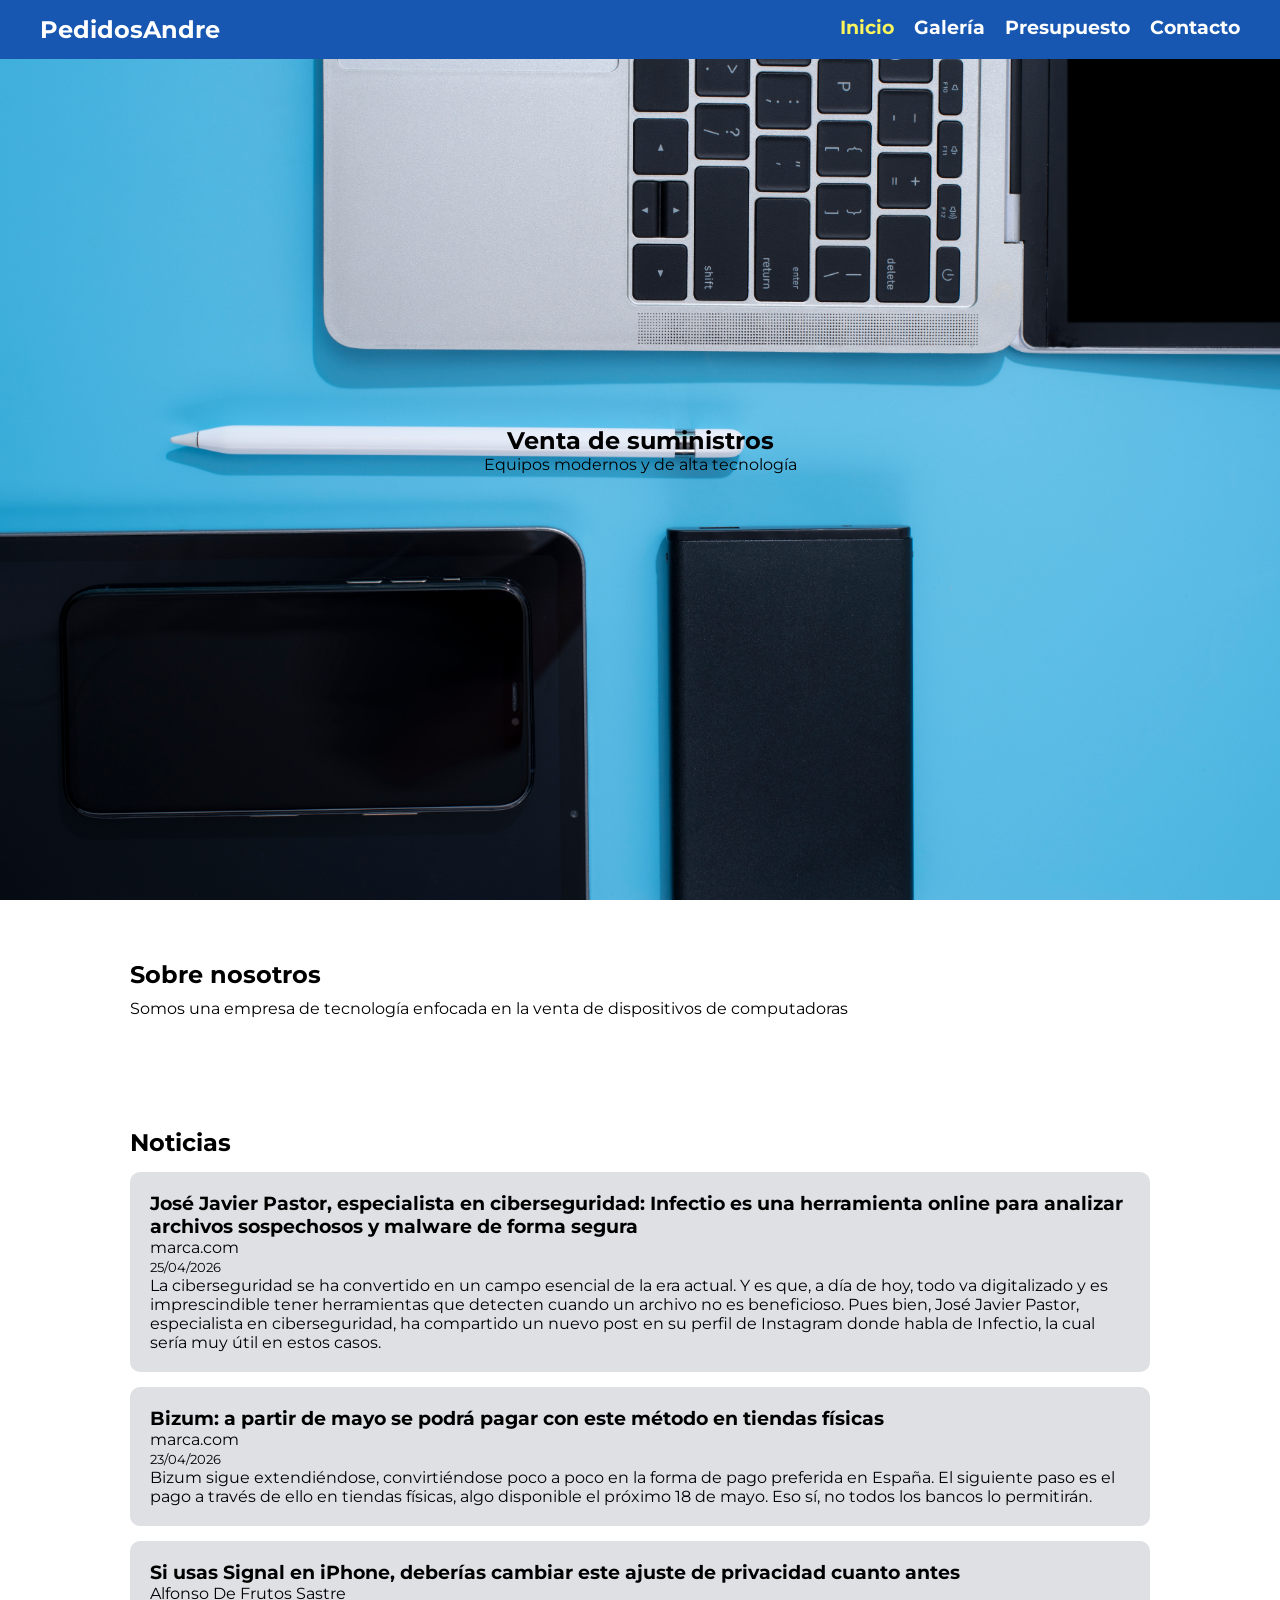
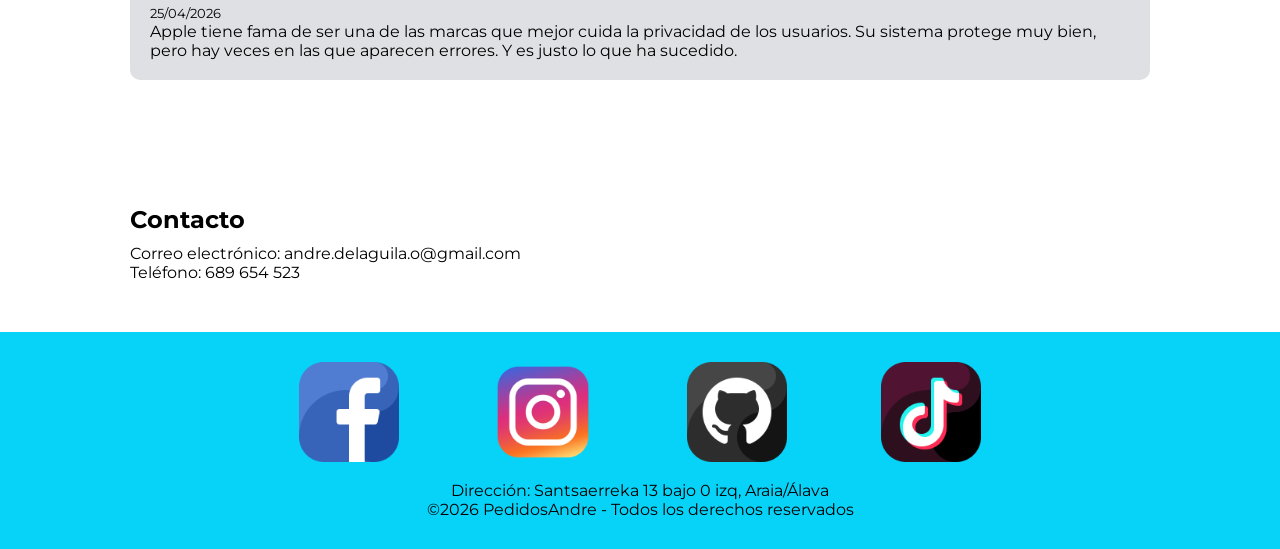
<file: index.html>
<!DOCTYPE html>
<!--Inicio del html donde se especifica que el documento está en idioma español-->
<html lang = "es">
    <head>
       <!--Configuración de caracteres especiales como tildes, ñ, etc -->
        <meta charset="utf-8">
       <!--Título de la página-->
        <title>
        PedidosAndre
       </title>
       <!--Estilos de la página-->
       <link rel="stylesheet" href="css/estilos.css">
       <!--Permite diseño responsive en móvil.-->
       <meta name="viewport" content="width=device-with, initial-scale=1.0">
        <!--Fuente de letras externas de google forms-->
       <link rel="preconnect" href="https://fonts.googleapis.com">
        <link rel="preconnect" href="https://fonts.gstatic.com" crossorigin>
        <link href="https://fonts.googleapis.com/css2?family=Montserrat:ital,wght@0,100..900;1,100..900&display=swap" rel="stylesheet"> 
    </head>
    <body>
        <!--Barra de navegación-->
        <nav>
            <!--Nombre de la página-->
            <h2>
                PedidosAndre
            </h2>
            <!--Menú de navegación-->
            <ul>
                <li><a href="index.html" class = "active">Inicio</a></li>
                <li><a href="views/galeria.html">Galería</a></li>
                <li><a href="views/presupuesto.html">Presupuesto</a></li>
                <li><a href="views/contacto.html">Contacto</a></li>
            </ul>
        </nav>
        <!--Sección hero-->
        <section id="hero">
            <h1>
                Venta de suministros
            </h1>
            <p>
                Equipos modernos y de alta tecnología
            </p>
        </section>
        <!--Sección sobre nosotros-->
        <section class="contenedor">
            <h2>
                Sobre nosotros
            </h2>
            <p>
                Somos una empresa de tecnología enfocada en la venta de dispositivos de computadoras
            </p>
        </section>
        <!--Sección de notocias-->
        <section class="contenedor">
            <h2>
                Noticias
            </h2>
            <div id="noticias">

            </div>
        </section>
        <!--Sección de contacto-->
        <section class="contenedor">
            <h2>
                Contacto
            </h2>
            <p>
                Correo electrónico: andre.delaguila.o@gmail.com
            </p>
            <p>
                Teléfono: 689 654 523
            </p>
        </section>
        <!--Pie de página-->
        <footer>
            <!--Links de las redes sociales-->
            <div class="redes">
                <a href="https://www.facebook.com/andre.delaguilaocampo" target ="_blank"><img src="img/facebook.png" alt="facebook"></a>
                <a href="https://www.instagram.com/" target ="_blank"><img src="img/instagram.png" alt="instagram"></a>
                <a href="https://github.com/" target ="_blank"><img src="img/github.png" alt="github"></a>
                <a href="https://www.tiktok.com/es-419/" target ="_blank"><img src="img/tiktok.png" alt="tiktok"></a>
            </div>
            <!--Dirección de la empresa-->
            <p>
                Dirección: Santsaerreka 13 bajo 0 izq, Araia/Álava
            </p>
            <!--Aviso legal-->
            <p>
                ©2026 PedidosAndre - Todos los derechos reservados
            </p>
        </footer>
        <!--Enlace al archivo javascript. Para que funcione el json, la página se debe correr sobre un servidor-->
        <script src="js/noticias.js"></script>
    </body>
</html>
</file>
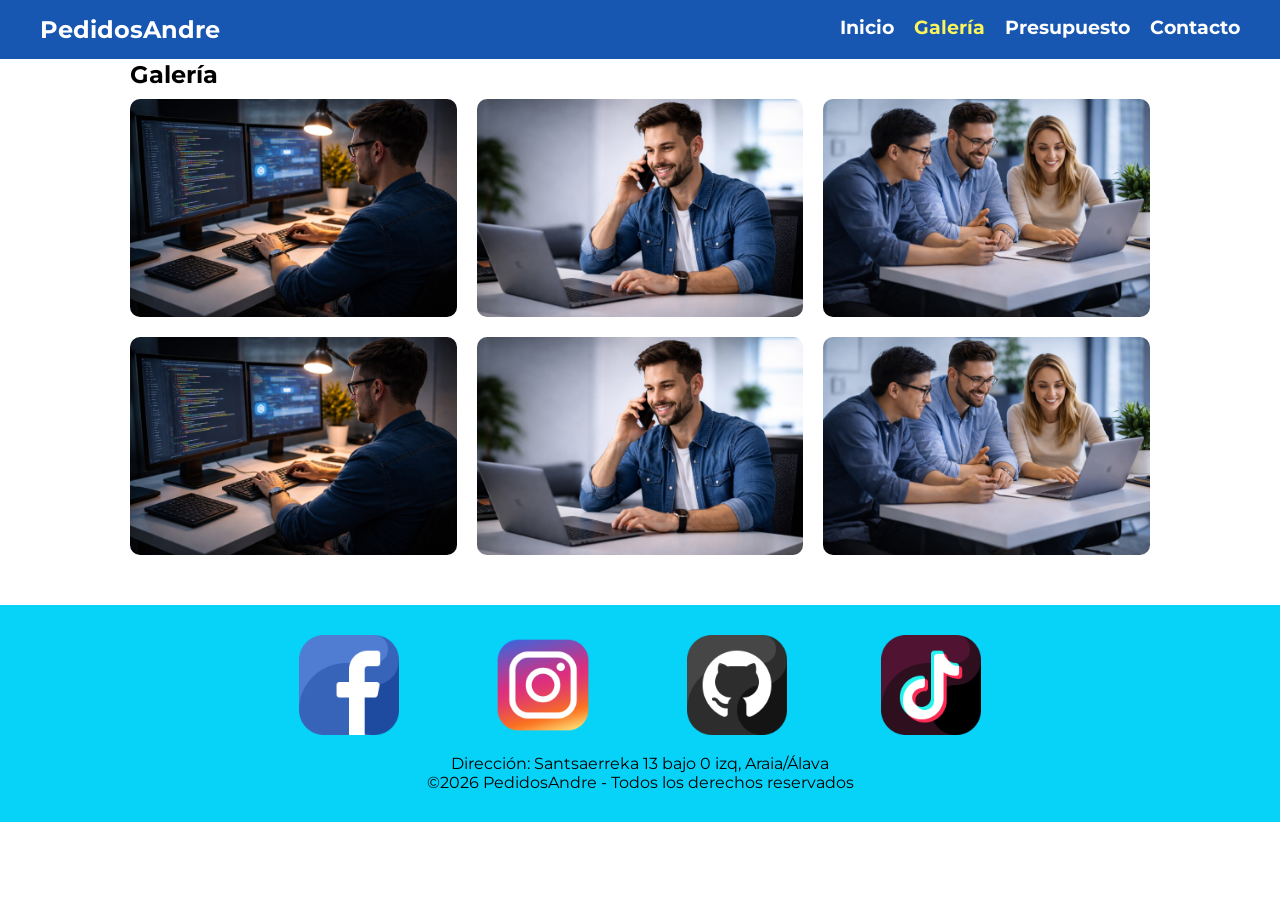
<file: views/galeria.html>
<!DOCTYPE html>
<!--Inicio del html donde se especifica que el documento está en idioma español-->
<html lang = "es">
    <head>
       <!--Configuración de caracteres especiales como tildes, ñ, etc -->
        <meta charset="utf-8">
       <!--Título de la página-->
        <title>
        PedidosAndre
       </title>
       <!--Estilos de la página-->
       <link rel="stylesheet" href="../css/estilos.css">
       <!--Permite diseño responsive en móvil.-->
       <meta name="viewport" content="width=device-with, initial-scale=1.0">
        <!--Fuente de letras externas de google forms-->
       <link rel="preconnect" href="https://fonts.googleapis.com">
        <link rel="preconnect" href="https://fonts.gstatic.com" crossorigin>
        <link href="https://fonts.googleapis.com/css2?family=Montserrat:ital,wght@0,100..900;1,100..900&display=swap" rel="stylesheet"> 
    </head>
    <body>
        <!--Barra de navegación-->
        <nav>
            <!--Nombre de la página-->
            <h2>
                PedidosAndre
            </h2>
            <!--Menú de navegación-->
            <ul>
                <li><a href="../index.html">Inicio</a></li>
                <li><a href="galeria.html" class="active">Galería</a></li>
                <li><a href="presupuesto.html">Presupuesto</a></li>
                <li><a href="contacto.html">Contacto</a></li>
            </ul>
        </nav>
        <!--Galería-->
        <section class="contenedor">
            <h2>
                Galería
            </h2>
            <!--Contenedor dinámico, será llenado automáticamente con javascript-->
            <div id="galeria" class="grid"></div>
        </section>
        <!--Módal-->
        <div id="modal" class="modal">
            <!--Botón para cerrar el modal-->
            <span id="cerrar">&times;</span>
            <!--Imagen ampliada-->
            <img id="img-modal">
        </div>
        <!--Pie de página-->
        <footer>
            <!--Links de las redes sociales-->
            <div class="redes">
                <a href="https://www.facebook.com/andre.delaguilaocampo" target ="_blank"><img src="../img/facebook.png" alt="facebook"></a>
                <a href="https://www.instagram.com/" target ="_blank"><img src="../img/instagram.png" alt="instagram"></a>
                <a href="https://github.com/" target ="_blank"><img src="../img/github.png" alt="github"></a>
                <a href="https://www.tiktok.com/es-419/" target ="_blank"><img src="../img/tiktok.png" alt="tiktok"></a>
            </div>
            <!--Dirección de la empresa-->
            <p>
                Dirección: Santsaerreka 13 bajo 0 izq, Araia/Álava
            </p>
            <!--Aviso legal-->
            <p>
                ©2026 PedidosAndre - Todos los derechos reservados
            </p>
        </footer>
        <!--Enlace al archivo javascript. Para que funcione el json, la página se debe correr sobre un servidor-->
        <script src="../js/galeria.js"></script>
    </body>
</html>
</file>
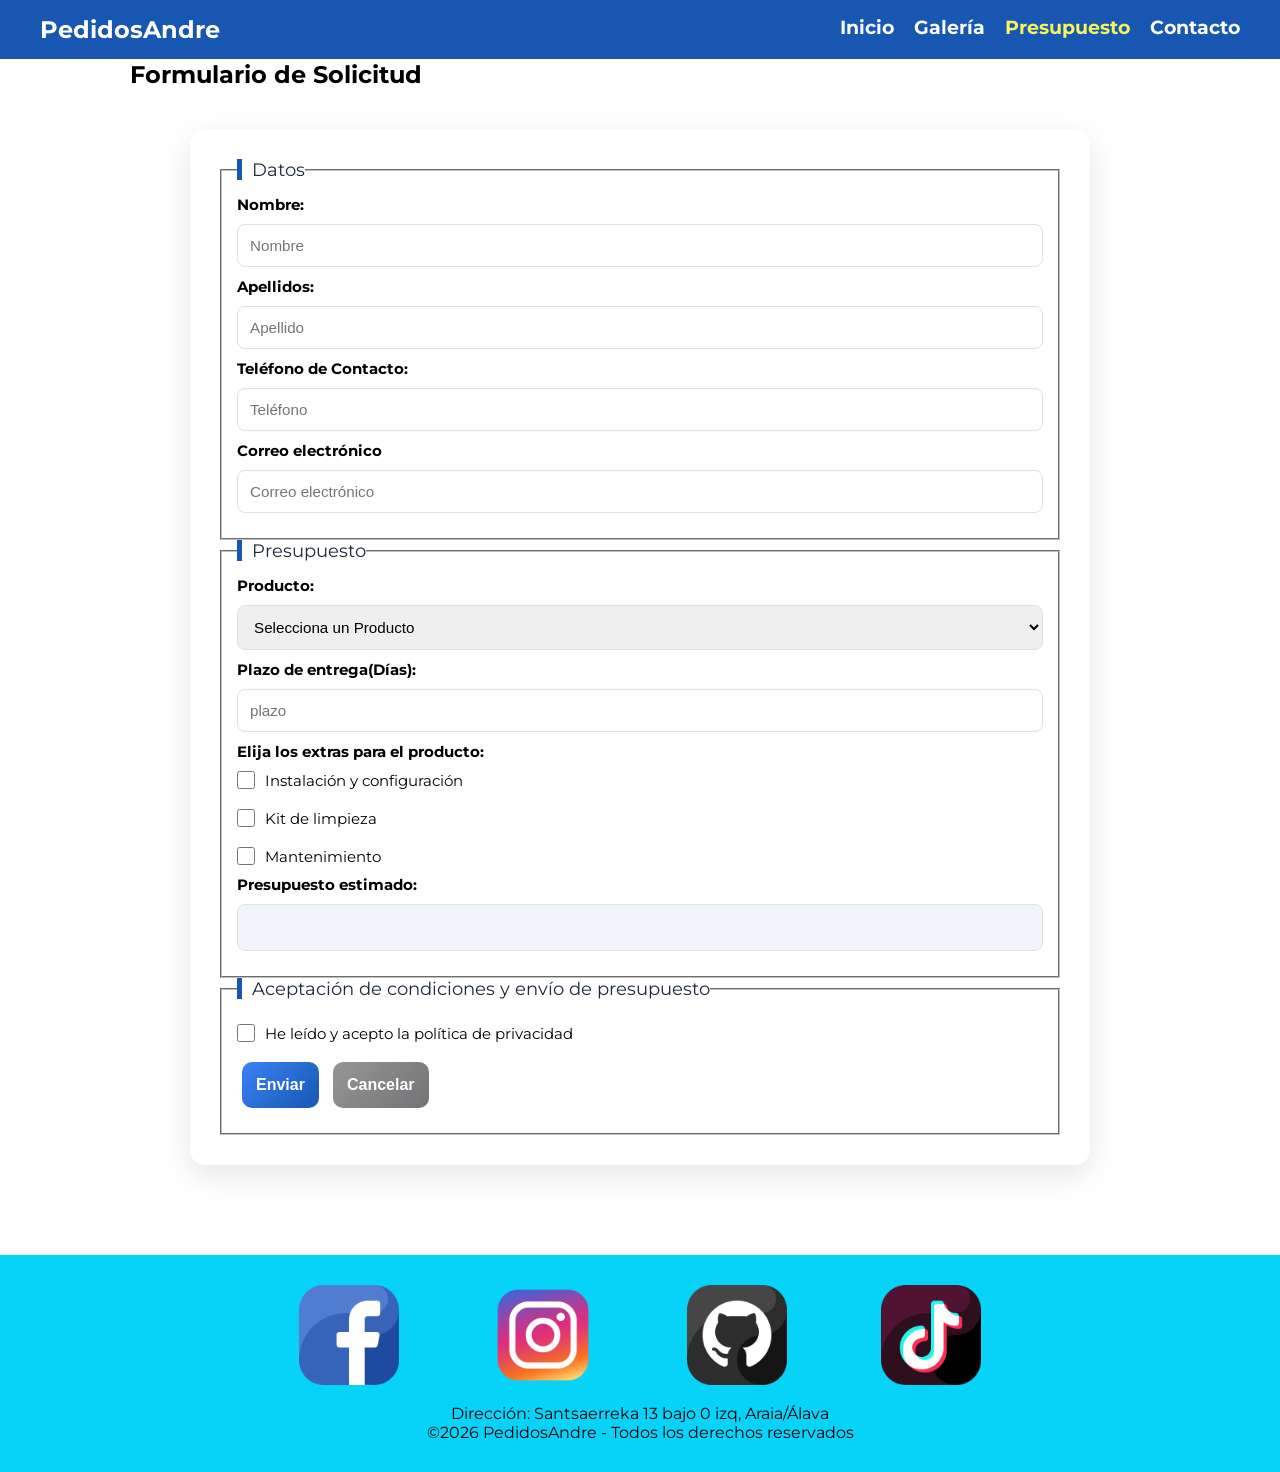
<file: views/presupuesto.html>
<!DOCTYPE html>
<!--Inicio del html donde se especifica que el documento está en idioma español-->
<html lang = "es">
    <head>
       <!--Configuración de caracteres especiales como tildes, ñ, etc -->
        <meta charset="utf-8">
       <!--Título de la página-->
        <title>
        PedidosAndre
       </title>
       <!--Estilos de la página-->
       <link rel="stylesheet" href="../css/estilos.css">
       <!--Permite diseño responsive en móvil.-->
       <meta name="viewport" content="width=device-with, initial-scale=1.0">
        <!--Fuente de letras externas de google forms-->
       <link rel="preconnect" href="https://fonts.googleapis.com">
        <link rel="preconnect" href="https://fonts.gstatic.com" crossorigin>
        <link href="https://fonts.googleapis.com/css2?family=Montserrat:ital,wght@0,100..900;1,100..900&display=swap" rel="stylesheet"> 
    </head>
    <body>
        <!--Barra de navegación-->
        <nav>
            <!--Nombre de la página-->
            <h2>
                PedidosAndre
            </h2>
            <!--Menú de navegación-->
            <ul>
                <li><a href="../index.html">Inicio</a></li>
                <li><a href="galeria.html">Galería</a></li>
                <li><a href="presupuesto.html" class="active">Presupuesto</a></li>
                <li><a href="contacto.html">Contacto</a></li>
            </ul>
        </nav>
        <!--Formulario-->
        <section class="contenedor">
            <h2>
                Formulario de Solicitud
            </h2>
            <form id="formulario">
                <!--Datos de contacto-->
                <fieldset>
                    <legend>
                        Datos
                    </legend>
                    <label>
                        Nombre:
                    </label>
                    <input type="text" id="nombre" placeholder="Nombre" maxlength="15">
                    <label>
                        Apellidos:
                    </label>
                    <input type="text" id="apellidos" placeholder="Apellido" maxlength="40">
                    <label>
                        Teléfono de Contacto:
                    </label>
                    <input type="text" id="telefono" placeholder="Teléfono" maxlength="9">
                    <label>
                        Correo electrónico 
                    </label>
                    <input type="text" id="correo" placeholder="Correo electrónico"> 
                </fieldset>
                <fieldset>
                    <legend>
                        Presupuesto
                    </legend>
                    <label>
                        Producto:
                    </label>
                    <select id="producto">
                        <option value="0">Selecciona un Producto</option>
                        <option value="40">Teclado</option>
                        <option value="20">Ratón</option>
                        <option value="100">Micrófono</option>
                        <option value="150">Monitor</option>
                        <option value="700">Tarjeta gráfica</option>
                        <option value="300">Procesador</option>
                    </select>
                <label>
                    Plazo de entrega(Días): 
                </label>
                <input type="number" id="plazo" placeholder="plazo" min="1" max="30">
                <label>
                    Elija los extras para el producto:
                </label>
                <label class="normal">
                    <input type="checkbox" class="extra" value="50"> Instalación y configuración
                </label>
                <label class="normal">
                    <input type="checkbox" class="extra" value="10"> Kit de limpieza
                </label>
                <label class="normal">
                    <input type="checkbox" class="extra" value="80"> Mantenimiento
                </label>
                <label>
                    Presupuesto estimado:
                </label>
                <input type="text" id="total" readonly>
                </fieldset>
                <fieldset>
                    <legend>
                        Aceptación de condiciones y envío de presupuesto
                    </legend>
                    <label class="normal">
                        <input type="checkbox" id="condiciones"> He leído y acepto la política de privacidad
                    </label>
                    <button type="submit">Enviar</button>
                    <button type="reset" id="cancelar">Cancelar</button>
                </fieldset>
            </form>
        </section>
        <!--Pie de página-->
        <footer>
            <!--Links de las redes sociales-->
            <div class="redes">
                <a href="https://www.facebook.com/andre.delaguilaocampo" target ="_blank"><img src="../img/facebook.png" alt="facebook"></a>
                <a href="https://www.instagram.com/" target ="_blank"><img src="../img/instagram.png" alt="instagram"></a>
                <a href="https://github.com/" target ="_blank"><img src="../img/github.png" alt="github"></a>
                <a href="https://www.tiktok.com/es-419/" target ="_blank"><img src="../img/tiktok.png" alt="tiktok"></a>
            </div>
            <!--Dirección de la empresa-->
            <p>
                Dirección: Santsaerreka 13 bajo 0 izq, Araia/Álava
            </p>
            <!--Aviso legal-->
            <p>
                ©2026 PedidosAndre - Todos los derechos reservados
            </p>
        </footer>
        <!--Enlace al archivo javascript. Para que funcione el json, la página se debe correr sobre un servidor-->
        <script src="../js/presupuesto.js"></script>
    </body>
</html>
</file>
<file: css/estilos.css>
/*Estilos básicos para todo el documento*/
*{
    margin: 0;
    padding: 0;
    box-sizing: border-box; /*Para que el width y el height de un elemento incluyan el padding y el border*/
}
body{
    font-family: "Montserrat", sans-serif; /*Familia de fuentes utilizada en la página*/   
}
/*Estilos para la bara de navegación*/
nav{
    position: fixed; /*Fija la posición de la barra de navegación*/
    top: 0; /*Lo fija en la parte superior de la ventana*/
    width: 100%; /*Para todo el ancho de la ventana*/
    background-color: #1757B1; /*Es para el color de fondo*/
    display: flex; /*Para que los documentos se coloquen uno al costado de otro*/    
    justify-content: space-between; /*Separa los elementos de los extremos y reparte el espacio en medio*/
    padding: 15px 40px; /*Relleno del elemento*/
    z-index: 5000; /*Coloca a la barra de navegación para que no se solape*/
}
nav h2{
    color: #fff; /*Color de letra blanco para el título de la página*/
}
nav ul{
    display: flex;
    list-style: none; /*Para que no se vean las viñetas*/
}
nav li{
    margin-left: 20px; /*Establece un márgen izquierdo entre cada item del menú*/
}
nav a{
    color: #fff;
    text-decoration: none; /*Quita el subrayado a los enlaces*/
    font-weight: bold; /*Pone la letra en negrita*/
    font-size: 1.2em; /*Incrementa la letra de temaño en un 20%*/
}
/*Estilos para el elemento activo del menú*/
nav a.active{
    color: #FAF45DFF; /*Cambia el color de la letra*/
}
section{ /*Espaciado de secciones*/
    padding: 50px 40px;
}
#hero{
    height: 100vh; /*Para que la sección ocupe todo el alto de la pantalla*/
    background: url("../img/ho.jpg") center/cover no-repeat; /*Imagen de fondo centrada, que se extienda en toda la pantalla y que no se repita*/
    display:flex;
    flex-direction: column; /*Para que los elementos vayan uno debajo de otro*/
    justify-content: center; /*Centrar verticalmente*/
    align-items: center; /*Centrar horizontalmente*/
    color: #000000;
    text-align: center; /*Centra el texto*/
}
.contenedor{
    max-width: 1100px; /*Ancho máximo*/
    margin: auto; /*Centrar los contenedores*/
}
.contenedor h2{
    margin: 10px 0;
}
/*Estilos para las tarjetas de noticias*/
.card{
    background: #dee0e4;
    padding: 20px;
    border-radius: 10px; /*Para los bordes redondeados*/
    margin: 15px 0;
    transition: 0.3s;
}
.card:hover{
    transform: translateY(-5px); /*Al pasar el mouse sobre la tarjeta esta se mueve hacia arriba 5px*/
}
/*Estilos para el pie de página*/
footer{
    background: #07D3F9FF;
    color: #000000FF;
    text-align: center;
    padding: 30px;
}
/*Estilos para los íconos de redes*/
.redes{
    margin-bottom: 15px;
}
.redes img{
    width: 100px;
    margin: 0 45px;
    transition: transform 0.5s; /*Tiempo que dura la transición de aumento de tamaño*/       
}
/*Aumentar el tamaño del ícono al pasar el mouse sobre la imagen*/
.redes img:hover{
    transform:scale(1.25);
}
/*Estilo responsive: Para pantallas menores a 768px los elementos de la barra de navegación se colocarán uno debajo del otro*/
@media(max-width: 768px){
    nav{
        flex-direction: column;
    }
    nav ul{
        flex-direction: column;
    }
}
/*Estilos de la galería*/
/*Grid adaptable*/
.grid{
    display:grid; /*Organiza los elementos en filas y columnas con control total del espacio*/
    grid-template-columns: repeat(auto-fit, minmax(250px,1fr)); /*Crea tantas columnas como quepa en la pantalla, cada una con un mínimo de 250 px y adaptable al espacio de la pantalla*/
    gap:20px; /*Deja 20px de espacio entre los elementos*/

}
.imginfo{
    width: 100%;
    border-radius: 10px;
}
#galeria img{
    cursor: pointer; /*Cambia el estilo del cursor al de la mano*/
}
.modal{
    display:none; /*Para que el elemento modal no se visualice*/
    position: fixed;
    z-index: 2000;
    left: 0;
    top: 0;
    width: 100%;
    height: 100%;
    background: rgba(0, 0, 0, 0.9);
    justify-content: center;
    align-items: center;
}
.modal img{
    max-width: 80%;
}
#cerrar {
    position: absolute;
    top: 60px;
    right: 40px;
    font-size: 40px;
    color: #fff;
    cursor: pointer;
    z-index: 3000;
}
/*Formularios*/
form{
    max-width: 900px;
    margin: 40px auto;
    padding: 30px;
    border-radius: 15px;
    box-shadow: 0 10px 30px rgba(0, 0, 0, 0.1);
    display: flex;
    flex-direction: column;
}
form input, form select{
    width: 100%;
    padding: 12px;
    border: 1px solid #dee0e4;
    border-radius: 8px;
    font-size: 0.95rem;
    margin: 10px 0;
}
form input:focus,
form select:focus{
    border-color: #3b82f6;
    outline: none;
    box-shadow: 0 0 0 3px rgba(59, 130, 246, 0.2);
}
form fieldset{
    padding: 15px;
}
legend{
    color: #1e293b;
    border-left: 5px solid #1757B1;
    padding-left: 10px;
    font-size: 1.1rem;
}
label{
    display: flex;
    align-items: center;
    gap: 10px;
    font-size: 0.95rem;
    font-weight: bold;
}
label.normal{
    font-weight: normal;
    cursor: pointer;
}
input[type="checkbox"]{
    width: 18px;
    height: 18px;
    cursor: pointer;
    accent-color: #3b82f6;
}
button{
    padding: 14px;
    border: none;
    border-radius: 10px;
    background: linear-gradient(135deg, #3b82f6, #1757B1);
    color: #fff;
    font-size: 1rem;
    font-weight: bold;
    cursor: pointer;
    margin: 10px 5px;
    transition: all 0.3s ease;
}
#cancelar{
    background: linear-gradient(135deg,#969697,#737375);
}
button:hover{
    transform: translateY(-2px);
    box-shadow: 0 8px 20px rgba(37, 99, 275, 0.3);
}
#total{
    background: #f1f4f9;
    font-weight: bold;
    font-size: 1.1rem;
    color: #0f172a;
}
/*Mapa*/
#mapa{
    height: 800px;
    width: 100%;
    margin-top: 20px;
    border-radius: 10px;
}
</file>
